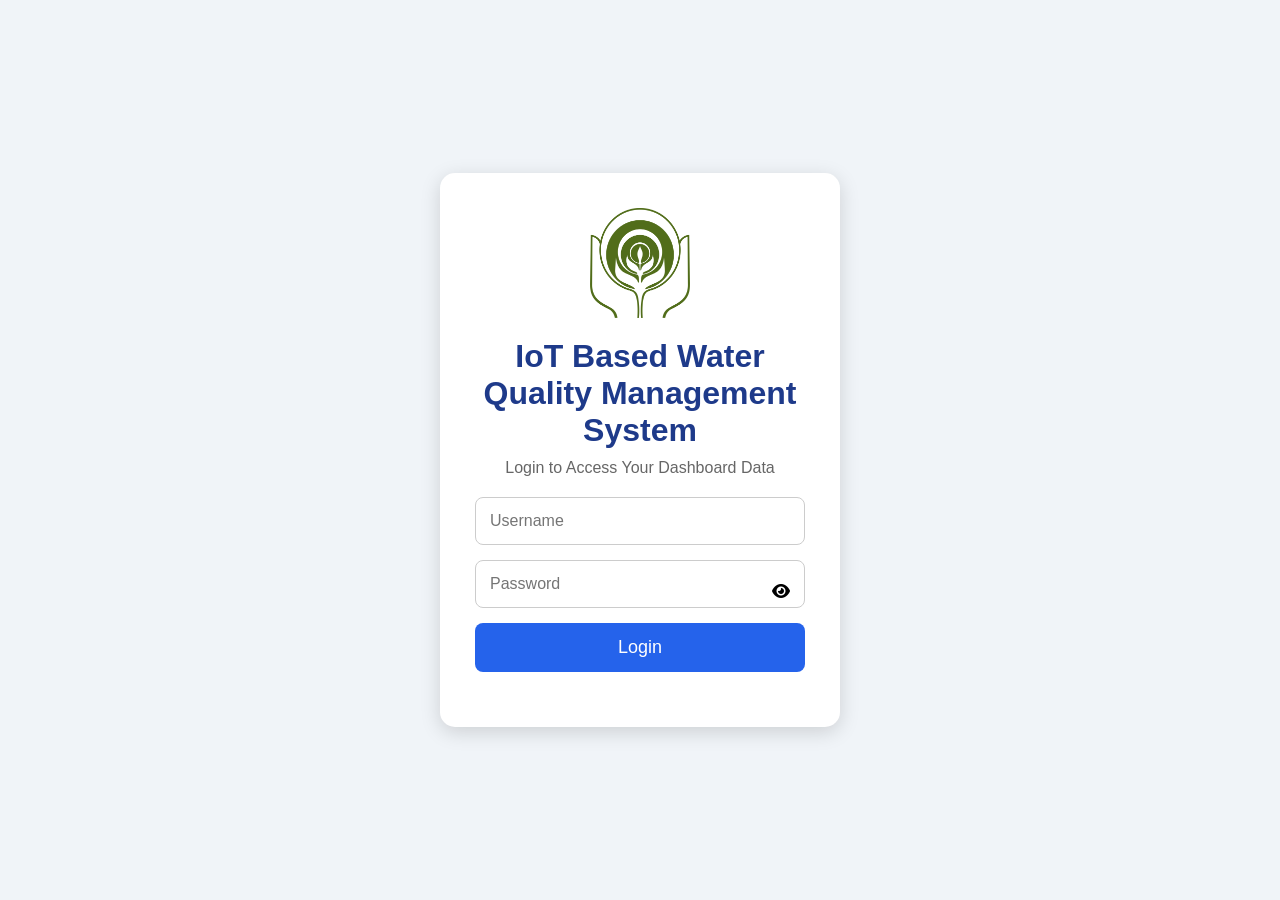
<file: login.html>
<!DOCTYPE html>
<html lang="en">

<head>

    <meta charset="UTF-8">

    <meta name="viewport"
          content="width=device-width, initial-scale=1.0">

    <title>Login</title>

    <link rel="stylesheet" href="login.css">

    <link rel="stylesheet"
href="https://cdnjs.cloudflare.com/ajax/libs/font-awesome/6.5.2/css/all.min.css">
    

</head>

<body>

    <div class="login-container">

        <div class="login-card">
             <img src="asset/images/nabard_logo.png" alt="nabard_logo" class="login-logo">
            <h1>IoT Based Water Quality Management System</h1>

            <p>Login to Access Your Dashboard Data</p>

            <form id="loginForm">

    <input
    type="text"
    id="username"
    placeholder="Username"
    required
>

<div class="password-box">

    <input
        type="password"
        id="password"
        placeholder="Password"
        required
    >

    <span id="togglePassword">

        <i class="fa-solid fa-eye"></i>

    </span>

</div>

    <button type="submit">
        Login
    </button>

</form>

            <p id="error"></p>

        </div>

    </div>

    <script src="login.js"></script>

</body>

</html>
</file>
<file: login.css>
* {

    margin: 0;
    padding: 0;
    box-sizing: border-box;

    font-family: Arial, sans-serif;

}

body {

    height: 100vh;

    display: flex;

    justify-content: center;

    align-items: center;

    background: #f0f4f8;

}

.login-card {

    width: 400px;

    padding: 35px;

    background: white;

    border-radius: 15px;

    box-shadow: 0 5px 20px rgba(0, 0, 0, 0.15);

    text-align: center;

}

h1 {

    color: #1e3a8a;

    margin-bottom: 10px;

}

p {

    color: #666;

    margin-bottom: 20px;

}

input {

    width: 100%;

    padding: 14px;

    margin-bottom: 15px;

    border: 1px solid #ccc;

    border-radius: 8px;

    font-size: 16px;

}

button {

    width: 100%;

    padding: 14px;

    border: none;

    border-radius: 8px;

    background: #2563eb;

    color: white;

    font-size: 18px;

    cursor: pointer;

}

button:hover {

    background: #1d4ed8;

}

#error {

    color: red;

    margin-top: 15px;

}


.password-box {

    position: relative;

    width: 100%;

}

.password-box input {

    width: 100%;

    padding-right: 45px;

}

#togglePassword {

    position: absolute;

    right: 15px;

    top: 50%;

    transform: translateY(-50%);

    cursor: pointer;

}



.login-logo {
    width: 110px;
    height: 110px;
    object-fit: contain;
    display: block;
    margin: 0 auto 20px auto;
}
</file>
